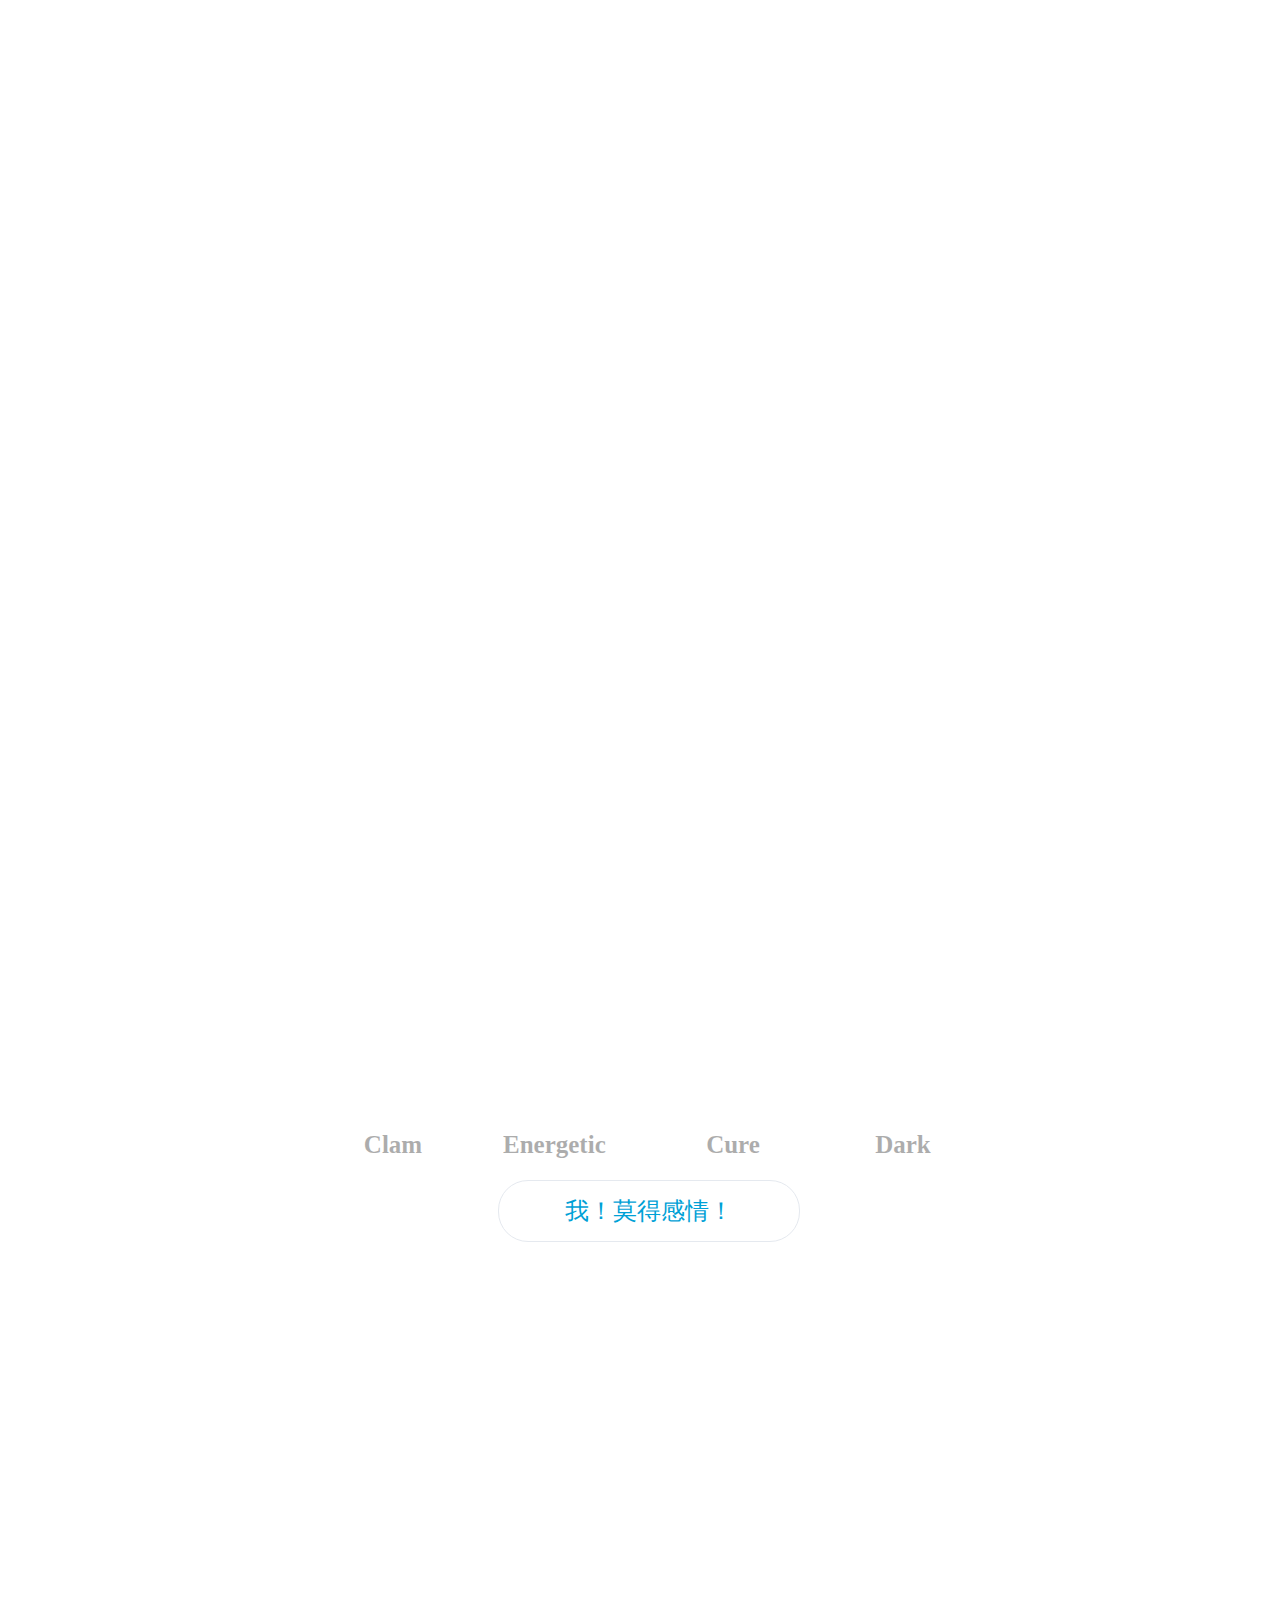
<file: Echo/animation-1.html>
<!doctype html>
<html>
<head>
<meta charset="utf-8">
<title>首页</title>
<link rel="stylesheet" href="css/animation.css" type="text/css">
	<style type="text/css">
		
	</style>
</head>

<body>
	<div class="big" id="big">
			<div id="bigbtop">
				<div class="first">
					<div class="first_circle_top"></div>
					<div class="first_circle_bottom"></div>
				</div>
				<div class="two">
					<div class="two_circle_top"></div>
					<div class="two_circle_bottom"></div>
				</div>
				<div class="three">
					<div class="three_circle_top"></div>
					<div class="three_circle_bottom"></div>
				</div>
				<div class="four">
					<div class="four_circle_top"></div>
					<div class="four_circle_bottom"></div>
				</div>
				<div class="welcome">
					Welcome&nbsp;&nbsp;&nbsp; to&nbsp;&nbsp;&nbsp; Remus.
				</div>
			</div>
			<br>
			<div class="img_box">
				<img class="img_first" id="img_first" title="活力" onmouseover="To()" onmouseout="Backx()" src="img/rehue表情1.png">
				<img class="img_two" id="img_two" title="治愈" onmouseover="To2()" onmouseout="Backx2()" src="img/rehue表情2.png">
				<img class="img_three" id="img_three" title="伤感" onmouseover="To3()" onmouseout="Backx3()" src="img/rehue表情3.png">
				<img class="img_four" id="img_four" title="安静" onmouseover="To4()" onmouseout="Backx4()" src="img/rehue表情4.png">
			</div>
			<div class="mood_box">
				<div class="clam">
					Clam
				</div>
				<div class="energetic">
					Energetic
				</div>
				<div class="cure">
					Cure
				</div>
				<div class="dark">
					Dark
				</div>
			</div>
			<div id="NoMood">
				<a href="" id="NMoodx">我！莫得感情！</a>
			</div>
	</div>
	<div class="body">
	<p class="p">
		Music + Record + Mood = Remus.
	</p>
	<div class="circle">
		<span class="span1" >
			
		</span>
		<span class="span2" onClick="change()">
			
		</span>
		<span class="span3">
			︶
		</span>
	</div>
	</div>
	
		<script src="js/SignRegister.js" type="text/javascript" charset="utf-8"></script>
		<script type="text/javascript">
			var x=$("big").style.width;
			x=window.innerWidth;
			function To(){
				$("img_first").style.transform="scale(1.5)";
				
			}
			function Backx(){
				$("img_first").style.transform="scale(1)";
			
			}
			function To2(){
				$("img_two").style.transform="rotate(1800deg)";
				
			}
			function Backx2(){
				$("img_two").style.transform="rotate(0deg)";
			
			}
			function To3(){
				$("img_three").style.transform="scale(0.5)";
				
			}
			function Backx3(){
				$("img_three").style.transform="scale(1)";
			
			}
			function To4(){
				$("img_four").style.transform="rotate(180deg)";
				
			}
			function Backx4(){
				$("img_four").style.transform="rotate(360deg)";
			
			}
		</script>
</body>
</html>
</file>
<file: Echo/css/animation.css>
.body{
			margin: 0;
			padding: 0;
		}
		.body{
			z-index: 0;
		}
/*		文字的样式*/
		.p{
			font-size: 40px;
			font-family:"euphoria-script";
			color: black;
			font-weight: lighter;
			text-align: center;
			vertical-align: middle;
			opacity: 0;
			margin-bottom: 150px;
		}
		 .p{
			animation-delay: 100ms;
			animation-duration: 1.5s;
			animation-fill-mode: forwards;
			animation-name: font;
			animation-timing-function:ease-out;
		}
/*		文字的关键帧*/
		@keyframes font{
			from{
				opacity: 0.2;
			}
			30%{
				opacity: 0.5;
			}
			80%{
				opacity: 0.8;
			}
			to{
				opacity:1;
				margin-top:180px;
				text-shadow: 3px 3px 2px gray;
			}
			
		}
		
/*		圆圈的样式*/
		.circle{
			width: 40px;
			height:40px;
			border-style: solid;
			border-width: 1.5px;
			border-color: black;
			border-radius: 20px;
			opacity: 0;
			margin-top: 100px;
			text-align: center;
			vertical-align: middle;
			margin: auto;
			
			font-family: "euphoria-script";
			font-weight: lighter;
			
		}
/*		圆圈的动画设置*/
		.circle{
			animation-delay: 400ms;
			animation-duration: 1s;
			animation-fill-mode: forwards;
			animation-name: circle;
			animation-timing-function:ease-in-out;
		}
/*		圆圈的关键帧*/
		@keyframes circle
		{		
			to{
				opacity: 1;
				width: 100px;
				height:100px;
				border-radius: 50px;
			}
		}
		
/*		圆圈里面的块的的样式*/
		.span1{
			margin-left: 1.5px;
		}
		.span1,.span2{
			margin-top: 22px;
			margin-right: 3px;
			margin-bottom: 20px;
			float: left;
			opacity: 0;
		}
		.span1,.span2{
			width: auto;
			height: auto;
			text-align: center;
			vertical-align: middle;
		}
/*		块的动画设置*/
		.span1{
			animation-delay: 800ms;
			animation-duration: 950ms;
			animation-fill-mode: forwards;
			animation-name: span1;
			animation-timing-function:ease-in-out;
		}
		.span2{
			animation-delay:800ms;
			animation-duration: 950ms;
			animation-fill-mode: forwards;
			animation-name: span2;
			animation-timing-function:ease-in-out;
		}
		.body{
			animation-delay:2500ms;
			animation-duration: 100ms;
			animation-fill-mode: forwards;
			animation-name: body;
			animation-timing-function:ease-in-out;
		}
		@keyframes body{
			to{
				opacity: 0;
			}
		}
		
/*		块的关键帧*/
		@keyframes span1
		{
			50%{
				opacity: 1;
				background-color: dimgrey;
			}
			to{
				width: 15px;
				height: 15px;
				border-radius: 15px;
				background-color: black;
				margin-top: 25px;
				margin-left: 18px;
				margin-right: 18px;	
				opacity: 1;	
			}
		}
		@keyframes span2
		{
			50%{
				opacity: 1;
				background-color: dimgrey;
			}
			to{
				width: 15px;
				height: 15px;
				border-radius: 15px;
				background-color: black;
				margin-top: 25px;
				margin-left: 15px;
				margin-right: 18px;	
				opacity: 1;	
			}
		}
		.span3{
			width: auto;
			height: auto;
			opacity: 0;
			margin-top: 0px;
			border-radius: 25px;
			text-align: center;
			vertical-align: middle;
			transform:rotate(90deg);
			font-size: 40px;
			font-weight:bolder;
			
		}
		.span3{
			animation-delay: 1.5s;
			animation-duration: 500ms;
			animation-fill-mode: forwards;
			animation-name: span3;
			animation-timing-function:ease-in;
			opacity: 0;
			transform: rotate(30deg);
			
		}
		@keyframes span3{
			to{
				width: auto;
				height: 10px;
				opacity: 1;
				margin-top: 10px;
				border-radius: 100px;
				transform:rotate(90deg);
/*				background-color: black;*/
				
			}
		}
		
		.span1:hover
		{
			
			transform: scale(1.5);
		}
		.span2:hover
		{
			transform: scale3d(2,2,2);
		}
		.span3:hover
		{
			font-size: 30px;
			
		}
		
		/*---------------------------------------------------------------------------------*/
		/*		最外面的大盒子*/
				.big{
					text-align: center;
					vertical-align: middle;
					position: absolute;
					top: 0px;
					margin: auto;
					z-index: 1;
					
				}
		/*		first~four为从左到右的四条柱子*/
				.first{
					width: 70px;
					height: 320px;
					border-radius: 28px;
					background:linear-gradient(#107EB3,#71D9E5);
					float: left;
					margin-top: -150px;
					text-align: center;
					vertical-align: middle;
					line-height: 320px;
					position: relative;
					opacity: 0;
				}
		/*		first——circle代表柱子里的白圆，top为上面的，bottom为下面的，以此类推*/
				.first_circle_top,.first_circle_bottom{
					width: 40px;
					height: 40px;
					float: left;
					background-color: white;
					border-radius: 20px;
					margin-top: 50px;
					margin-left: 15px;
				}
				.first_circle_bottom{
					margin-top: 140px;
				}
				.two{
					width: 70px;
					height: 280px;
					border-radius: 28px;
					background:linear-gradient(#FFB67E,#EC743E);
					float: left;
					margin-left: 50px;
					margin-top: -150px;
					text-align: center;
					vertical-align: middle;
					position: relative;
					opacity: 0;
				}
				.two_circle_top,.two_circle_bottom{
					width: 40px;
					height: 40px;
					float: left;
					background-color: white;
					border-radius: 20px;
					margin-top: 50px;
					margin-left: 15px;
				}
				.two_circle_bottom{
					margin-top: 100px;
				}
				.three{
					width: 70px;
					height: 240px;
					border-radius: 28px;
					background:linear-gradient(#62DFAE,#555555);
					float: left;
					margin-left: 50px;
					margin-top: -150px;
					text-align: center;
					vertical-align: middle;
					position: relative;
					opacity: 0;
				}
				.three_circle_top,.three_circle_bottom{
					width: 40px;
					height: 40px;
					float: left;
					background-color: white;
					border-radius: 20px;
					margin-top: 50px;
					margin-left: 15px;
				}
				.three_circle_bottom{
					margin-top: 60px;
				}
				.four{
					width: 70px;
					height: 200px;
					border-radius: 28px;
					background:linear-gradient(#05727F,#4CB1A6);
					float: left;
					margin-left: 50px;
					margin-top: -150px;
					text-align: center;
					vertical-align: middle;
					position: relative;
					opacity: 0;
				}
				.four_circle_top,.four_circle_bottom{
					width: 40px;
					height: 40px;
					float: left;
					background-color: white;
					border-radius: 20px;
					margin-top: 50px;
					margin-left: 15px;
				}
				.four_circle_bottom{
					margin-top: 20px;
				}
				
		/*		下面的表情按钮*/
				.img_box{
					width: 580px;
					height: 72px;
					vertical-align: middle;
					text-align: center;
					line-height: 72px;
					margin: 0 auto;
					margin-top: 840px;
					opacity: 0;
				}
		/*		按顺序一二三四*/
				.img_first,.img_two,.img_three,.img_four{
					width: 70px;
					float: left;
					margin-top: 500px;
				}
				.img_two,.img_three,.img_four{
					margin-left: 100px;
				}
				
		/*		以下为动画设置*/
		/*		设置参数以及设置关键帧，这里的名称对应盒子的名称*/
				.first{
					animation-delay: 2600ms;
					animation-duration: 800ms;
					animation-name: first;
					animation-fill-mode: forwards;
					animation-timing-function: ease-in;
				}
				@keyframes first{
					to{
						width: 70px;
						height: 320px;
						border-radius: 28px;
						background:linear-gradient(#107EB3,#71D9E5);
						float: left;
						margin-top: 50px;
						text-align: center;
						vertical-align: middle;
						line-height: 320px;
						opacity: 1;
					}
				}
				
				.two{
					animation-delay: 2800ms;
					animation-duration: 800ms;
					animation-name: two;
					animation-fill-mode: forwards;
					animation-timing-function: ease-out;
				}
				@keyframes two{
					to{
						width: 70px;
						height: 280px;
						border-radius: 28px;
						background:linear-gradient(#FFB67E,#EC743E);
						float: left;
						margin-left: 50px;
						margin-top: 70px;
						text-align: center;
						vertical-align: middle;
						position: relative;
						opacity: 1;
					}
				}
				
				.three{
					animation-delay: 3000ms;
					animation-duration: 800ms;
					animation-name: three;
					animation-fill-mode: forwards;
					animation-timing-function: ease-out;
				}
				@keyframes three
				{
					to{
						width: 70px;
						height: 240px;
						border-radius: 28px;
						background:linear-gradient(#62DFAE,#555555);
						float: left;
						margin-left: 50px;
						margin-top: 90px;
						text-align: center;
						vertical-align: middle;
						position: relative;
						opacity: 1;
					}
				}
				
				.four{
					animation-delay: 3200ms;
					animation-duration: 800ms;
					animation-name: four;
					animation-fill-mode: forwards;
					animation-timing-function: ease-out;
				}
				@keyframes four
				{
					to{
						width: 70px;
						height: 200px;
						border-radius: 28px;
						background:linear-gradient(#05727F,#4CB1A6);
						float: left;
						margin-left: 50px;
						margin-top: 110px;
						text-align: center;
						vertical-align: middle;
						position: relative;
						opacity: 1;
					}
				}
				
				.img_box{
					animation-delay: 2600ms;
					animation-duration: 800ms;
					animation-fill-mode: forwards;
					animation-timing-function: linear;
					animation-name: img_box;
				}
				@keyframes img_box{
					to{
						margin-top:40px;
						opacity: 1;
					}
				}
				
				.img_first{
					animation-delay: 3200ms;
					animation-duration: 800ms;
					animation-fill-mode: forwards;
					animation-timing-function: linear;
					animation-name: img_first;
				}
				@keyframes img_first
				{
					to{
						margin-top: 0px;
					}
				}
				
				.img_two{
					animation-delay: 3100ms;
					animation-duration: 800ms;
					animation-fill-mode: forwards;
					animation-timing-function: ease-out;
					animation-name: img_two;
				}
				@keyframes img_two
				{
					to{
						margin-top: 0px;
					}
				}
				
				.img_three{
					animation-delay: 2800ms;
					animation-duration: 800ms;
					animation-fill-mode: forwards;
					animation-timing-function: linear;
					animation-name: img_three;
				}
				@keyframes img_three
				{
					to{
						margin-top: 0px;
					}
				}
				
				.img_four{
					animation-delay: 2600ms;
					animation-duration: 800ms;
					animation-fill-mode: forwards;
					animation-timing-function: linear;
					animation-name: img_four;
				}
				@keyframes img_four
				{
					to{
						margin-top: 0px;
					}
				}
				
				.img_first{
					width:70px;
					height: 70px;
					transition-delay: 100ms;
					transition-duration: 500ms;
		/*			transform:rotate(360deg);*/
					transition-timing-function: ease-in-out;
					cursor: pointer;
				}
				.img_two{
					width:70px;
					height: 70px;
					transition-delay: 100ms;
					transition-duration: 3s;
					transition-timing-function: ease-in-out;
					cursor: pointer;
				}
				.img_three{
					width:70px;
					height: 70px;
					transition-delay: 100ms;
					transition-duration: 500ms;
					transition-timing-function: ease-in-out;
					cursor: pointer;
				}
				.img_four{
					width:70px;
					height: 70px;
					transition-delay: 100ms;
					transition-duration: 500ms;
					transition-timing-function: ease-in-out;
					cursor: pointer;
				}
				body{
					width: 100%;
					height: 100%;
				}
				#big{
					width: 100%;
					height: 100%;
					display: flex;
					flex-direction: column;
					text-align: center;
				}
				#bigbtop{
					display: block;
					margin: 0 auto;
					width: 450px;
					float: left;
					position: relative;
				}
				#NoMood{
					width: 300px;
					height: 60px;
					display: block;
					margin: 0 auto;
				}
				#NMoodx{
					width: 100%;
					height: 100%;
					display: block;
					border: 1px solid #E5E9EF;
					font-size: 24px;
					color: #00A1D6;
					font-family: Ink Free;
					text-decoration: none;
					line-height: 60px;
					border-radius: 30px;
					outline: none;
				}
				.mood_box{
					width: 580px;
					height: 72px;
					float: left;
					vertical-align: middle;
					text-align: center;
					line-height: 72px;
					margin: 0 auto;
					margin-top: 10px;
					opacity: 1;
				}
				.clam,.energetic,.dark,.cure{
					float: left;
					width: 70px;
					font-size: 25px;
					font-weight: bold;
					text-align: center;
					line-height: 70px;
					color: #101010;
					opacity: 0.34;
				}
				.cure{
					margin-left: 125px;
				}
				.dark{
					margin-left: 100px;
				}
				.energetic{
					margin-left: 75px;
				}
				.welcome{
					width: 500px;
					height: 400px;
					position: absolute;
					left: -30px;
					z-index: 5;
					text-align: center;
					vertical-align: middle;
					line-height: 410px;
					font-size: 48px;
					font-weight: bold;
					font-family:Cambria, Hoefler Text, Liberation Serif, Times, Times New Roman, serif;
					color:#101010;
					opacity: 0;
				}
				.welcome{
					animation-delay: 3.5s;
					animation-duration: 800ms;
					animation-fill-mode: forwards;
					animation-timing-function: linear;
					animation-name: welcome;
				}
				@keyframes welcome{
					to{
						opacity: 0.34;
					}
				}
</file>
